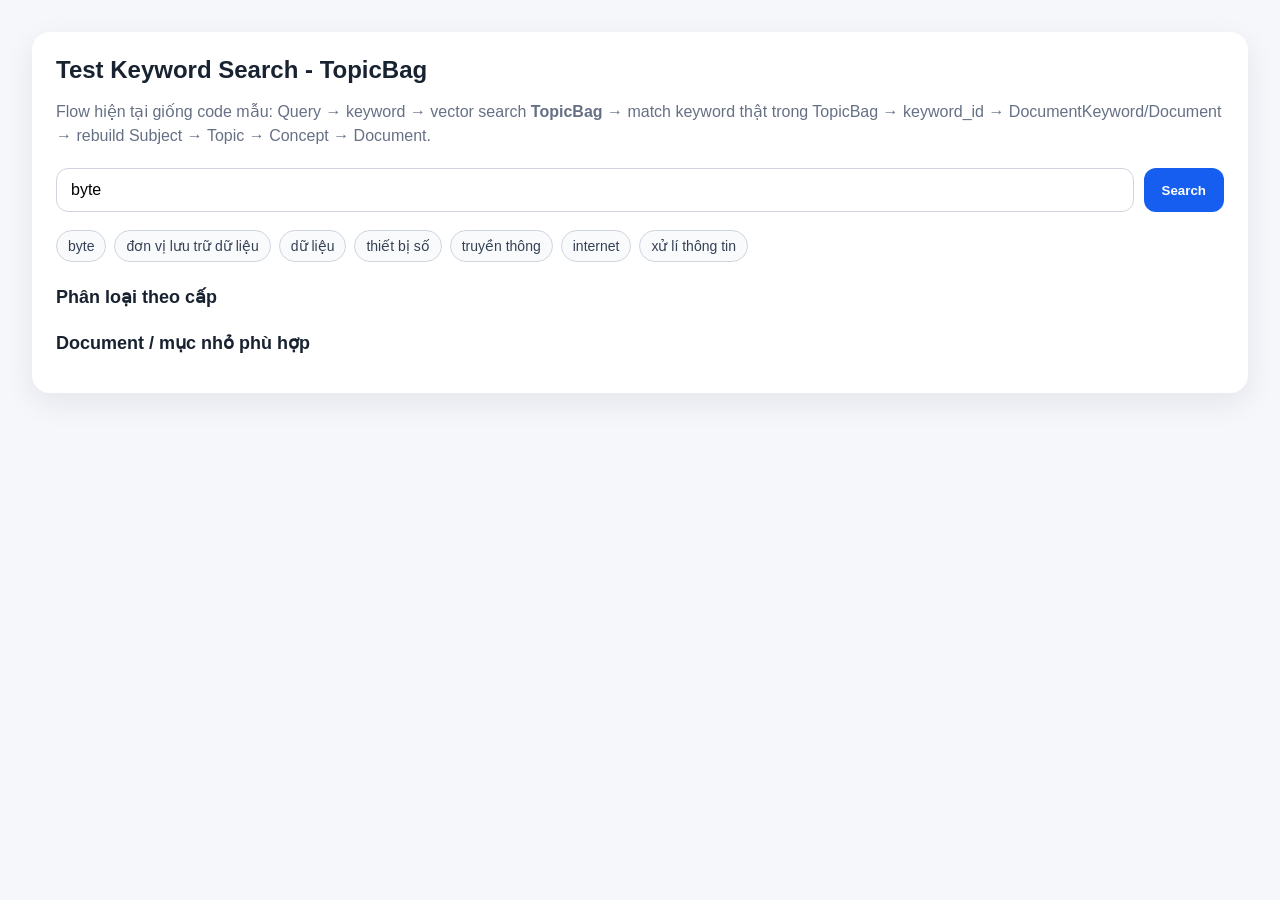
<file: backend/app/static/search_test.html>
<!doctype html>
<html lang="vi">
<head>
  <meta charset="utf-8" />
  <meta name="viewport" content="width=device-width,initial-scale=1" />
  <title>Test Keyword Search - TopicBag</title>
  <style>
    body { font-family: Arial, sans-serif; background: #f6f7fb; margin: 0; padding: 32px; color: #182230; }
    .wrap { max-width: 1180px; margin: 0 auto; background: #fff; border-radius: 18px; padding: 24px; box-shadow: 0 10px 30px rgba(16, 24, 40, .08); }
    h1 { margin-top: 0; font-size: 24px; }
    h2 { font-size: 18px; margin-top: 24px; }
    .subtitle { color: #667085; margin-bottom: 20px; line-height: 1.5; }
    .search-row { display: flex; gap: 10px; margin: 18px 0; }
    input { flex: 1; font-size: 16px; padding: 12px 14px; border: 1px solid #d0d5dd; border-radius: 12px; }
    button { border: 0; background: #155eef; color: white; padding: 12px 18px; border-radius: 12px; font-weight: 700; cursor: pointer; }
    button:hover { background: #004eeb; }
    .chips { display: flex; flex-wrap: wrap; gap: 8px; margin: 12px 0 20px; }
    .chip { border: 1px solid #d0d5dd; border-radius: 999px; padding: 7px 11px; color: #344054; background: #f9fafb; cursor: pointer; font-size: 14px; }
    .grid { display: grid; grid-template-columns: repeat(4, minmax(0, 1fr)); gap: 12px; margin-top: 12px; }
    .level-card { border: 1px solid #eaecf0; border-radius: 14px; padding: 12px; background: #fcfcfd; min-height: 105px; }
    .level-title { font-size: 13px; font-weight: 800; color: #155eef; text-transform: uppercase; margin-bottom: 8px; }
    .level-item { border-top: 1px solid #eef0f3; padding-top: 8px; margin-top: 8px; font-size: 14px; }
    .small { color: #667085; font-size: 12px; margin-top: 4px; line-height: 1.45; }
    .result { border: 1px solid #eaecf0; border-radius: 16px; padding: 16px; margin: 12px 0; background: #fcfcfd; }
    .score { float: right; color: #12b76a; font-weight: 700; }
    .path { color: #667085; font-size: 14px; margin-bottom: 8px; }
    .title { font-size: 18px; font-weight: 700; margin-bottom: 8px; }
    .preview { line-height: 1.55; color: #344054; }
    .kw { margin-top: 10px; color: #475467; font-size: 14px; }
    .badge { display: inline-block; background: #ecfdf3; color: #067647; padding: 3px 8px; border-radius: 999px; font-size: 12px; font-weight: 700; }
    .loading { color: #155eef; font-weight: 700; }
    .error { color: #d92d20; font-weight: 700; }
    @media (max-width: 980px) { .grid { grid-template-columns: 1fr 1fr; } }
    @media (max-width: 640px) { .grid { grid-template-columns: 1fr; } .search-row { flex-direction: column; } }
  </style>
</head>
<body>
  <div class="wrap">
    <h1>Test Keyword Search - TopicBag</h1>
    <div class="subtitle">
      Flow hiện tại giống code mẫu: Query → keyword → vector search <b>TopicBag</b> → match keyword thật trong TopicBag → keyword_id → DocumentKeyword/Document → rebuild Subject → Topic → Concept → Document.
    </div>

    <div class="search-row">
      <input id="query" placeholder="Nhập keyword: byte, dữ liệu, thiết bị số, truyền thông..." value="byte" />
      <button onclick="search()">Search</button>
    </div>

    <div class="chips">
      <span class="chip" onclick="quick('byte')">byte</span>
      <span class="chip" onclick="quick('đơn vị lưu trữ dữ liệu')">đơn vị lưu trữ dữ liệu</span>
      <span class="chip" onclick="quick('dữ liệu')">dữ liệu</span>
      <span class="chip" onclick="quick('thiết bị số')">thiết bị số</span>
      <span class="chip" onclick="quick('truyền thông')">truyền thông</span>
      <span class="chip" onclick="quick('internet')">internet</span>
      <span class="chip" onclick="quick('xử lí thông tin')">xử lí thông tin</span>
    </div>

    <div id="status"></div>

    <h2>Phân loại theo cấp</h2>
    <div id="groups"></div>

    <h2>Document / mục nhỏ phù hợp</h2>
    <div id="results"></div>
  </div>

<script>
function quick(q) {
  document.getElementById('query').value = q;
  search();
}

function esc(v) {
  return String(v ?? '').replace(/[&<>"']/g, s => ({
    '&': '&amp;', '<': '&lt;', '>': '&gt;', '"': '&quot;', "'": '&#039;'
  }[s]));
}

function labelOf(item) {
  return item.title || item.name || '';
}

function renderGroup(title, items) {
  if (!items || !items.length) {
    return `
      <div class="level-card">
        <div class="level-title">${esc(title)}</div>
        <div class="small">Không có</div>
      </div>
    `;
  }

  return `
    <div class="level-card">
      <div class="level-title">${esc(title)}</div>
      ${items.map(item => `
        <div class="level-item">
          <b>${esc(labelOf(item))}</b>
          <div class="small">Score: ${Number(item.score).toFixed(4)} · Documents: ${esc(item.matched_document_count)}</div>
          <div class="small">Matched: ${esc((item.matched_keywords || []).join(', '))}</div>
        </div>
      `).join('')}
    </div>
  `;
}

async function search() {
  const query = document.getElementById('query').value.trim();
  const status = document.getElementById('status');
  const groups = document.getElementById('groups');
  const results = document.getElementById('results');
  if (!query) return;

  status.innerHTML = '<div class="loading">Đang tìm...</div>';
  groups.innerHTML = '';
  results.innerHTML = '';

  try {
    const res = await fetch('/api/search/keyword', {
      method: 'POST',
      headers: { 'Content-Type': 'application/json' },
      body: JSON.stringify({ query, limit: 10 })
    });

    if (!res.ok) throw new Error(await res.text());

    const data = await res.json();
    status.innerHTML = `<div>Keyword tách được: <b>${esc(data.extracted_keywords.join(', '))}</b></div>`;

    const g = data.groups || {};
    groups.innerHTML = `
      <div class="grid">
        ${renderGroup('Subject / Môn học', g.subjects || [])}
        ${renderGroup('Topic / Chủ đề', g.topics || [])}
        ${renderGroup('Concept / Bài học', g.concepts || [])}
        ${renderGroup('Document / Mục nhỏ', g.documents || [])}
      </div>
    `;

    if (!data.results.length) {
      results.innerHTML = '<p>Không có kết quả exact keyword trong TopicBag.</p>';
      return;
    }

    results.innerHTML = data.results.map(item => {
      const subject = item.subject?.name || '';
      const topic = item.topic?.name || '';
      const concept = item.concept?.title || item.concept?.name || '';
      const documentTitle = item.document?.title || '';
      const matched = (item.matched_keywords || []).map(k => k.keyword_name).join(', ');
      const docKws = (item.document_keywords || []).join(', ');
      return `
        <div class="result">
          <div class="score">${Number(item.score).toFixed(4)}</div>
          <div><span class="badge">${esc(item.match_type || 'exact_keyword')}</span></div>
          <div class="path">${esc(subject)} → ${esc(topic)} → ${esc(concept)}</div>
          <div class="title">${esc(documentTitle)}</div>
          <div class="preview">${esc(item.content_preview || '')}</div>
          <div class="kw">Matched keyword: <b>${esc(matched)}</b></div>
          <div class="kw">Document keywords: ${esc(docKws)}</div>
          <div class="kw">File: ${esc(item.file_path || '')} | Pages: ${esc(item.page_start)}-${esc(item.page_end)}</div>
        </div>
      `;
    }).join('');

  } catch (err) {
    status.innerHTML = `<div class="error">Lỗi: ${esc(err.message)}</div>`;
  }
}
</script>
</body>
</html>
</file>
